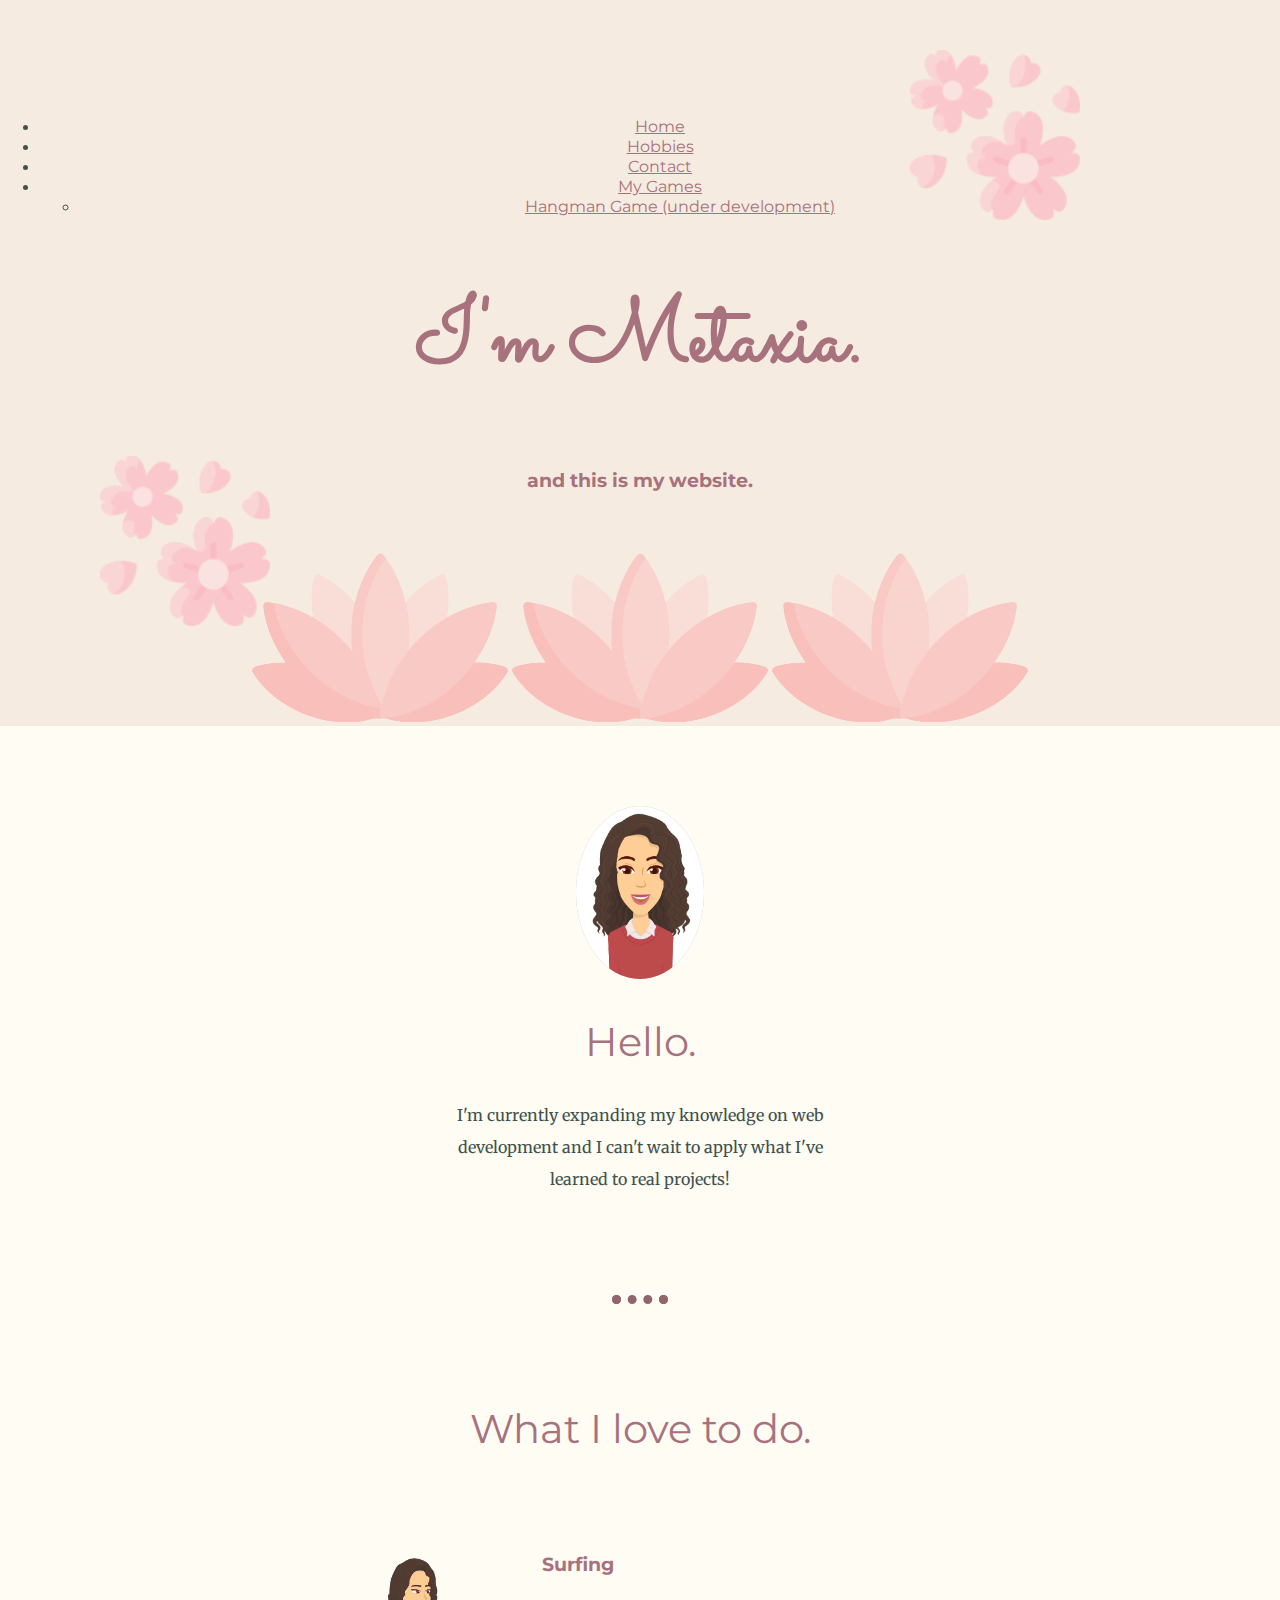
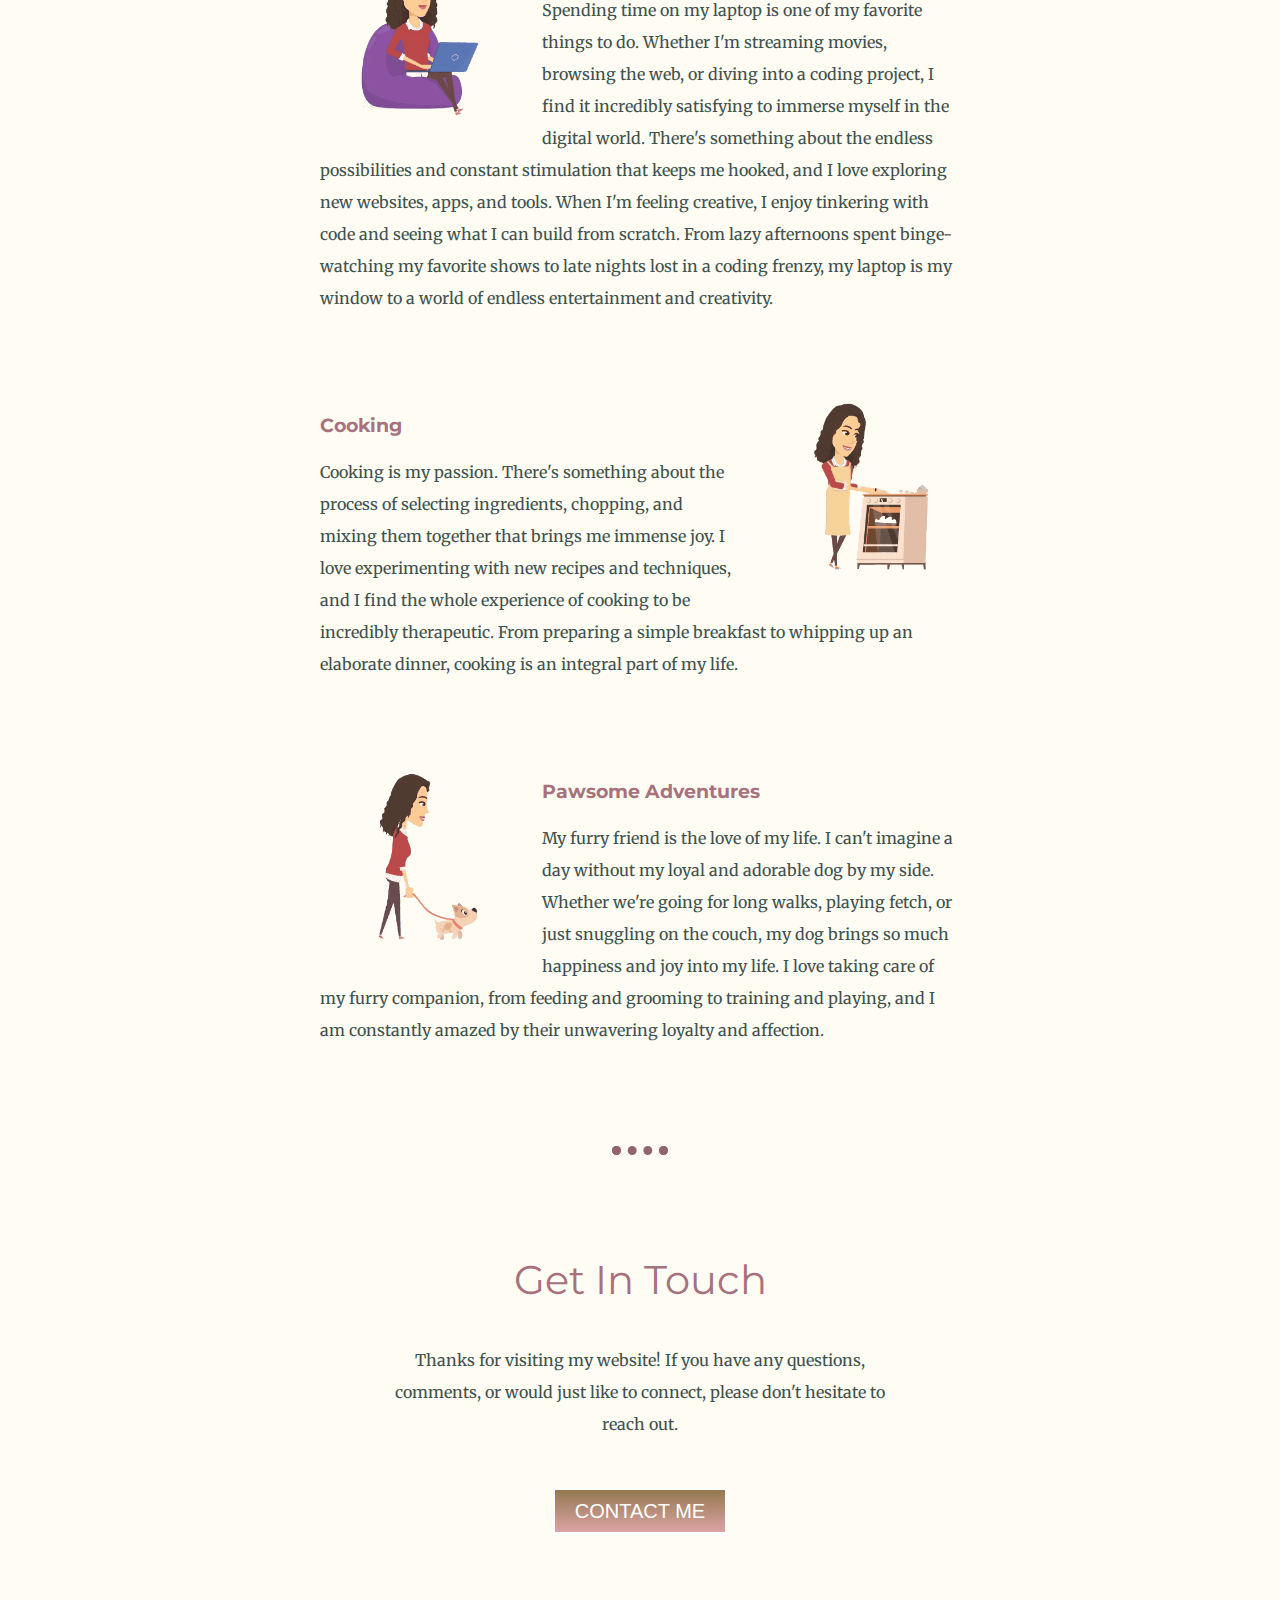
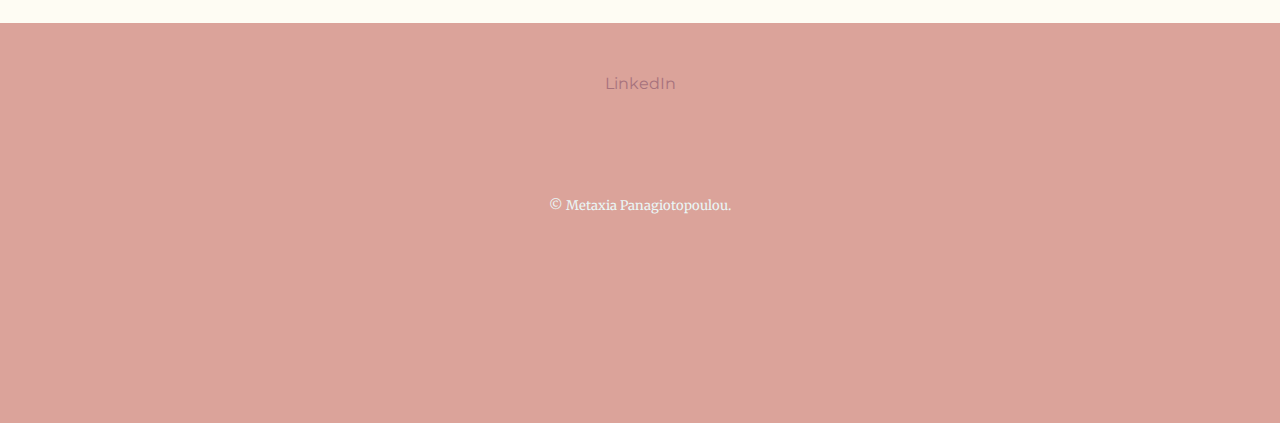
<file: index.html>
<!DOCTYPE html>
<html lang="en">
<head>
    <meta charset="UTF-8">
    <meta http-equiv="X-UA-Compatible" content="IE=edge">
    <meta name="viewport" content="width=device-width, initial-scale=1.0">
    <title>Metaxia Panagiotopoulou</title>

    <!-- bootstrap -->
    <link href="https://cdn.jsdelivr.net/npm/bootstrap@5.3.0-alpha1/dist/css/bootstrap.min.css" rel="stylesheet" integrity="sha384-GLhlTQ8iRABdZLl6O3oVMWSktQOp6b7In1Zl3/Jr59b6EGGoI1aFkw7cmDA6j6gD" crossorigin="anonymous">
    <script src="https://cdn.jsdelivr.net/npm/bootstrap@5.3.0-alpha1/dist/js/bootstrap.bundle.min.js" integrity="sha384-w76AqPfDkMBDXo30jS1Sgez6pr3x5MlQ1ZAGC+nuZB+EYdgRZgiwxhTBTkF7CXvN" crossorigin="anonymous"></script>


    <link rel="stylesheet" href="css\styles.css">
    <link rel="icon" href="favicon.ico?v=2">
    <link rel="preconnect" href="https://fonts.googleapis.com">
<link rel="preconnect" href="https://fonts.gstatic.com" crossorigin>
<link href="https://fonts.googleapis.com/css2?family=Merriweather&family=Montserrat&family=Sacramento&display=swap" rel="stylesheet">
</head>
<body>

  <div class="top-container">


<!-- navbar -->


    <nav class="navbar navbar-expand-lg navbar-light">
    
      <div class="collapse navbar-collapse" id="navbarNavDropdown">
        <ul class="navbar-nav">
          <li class="nav-item active">
            <a class="nav-link" href="#">Home</a>
          </li>
          <li class="nav-item">
            <a class="nav-link" href="#hobbies">Hobbies</a>
          </li>
          <li class="nav-item">
            <a class="nav-link" href="#contact">Contact</a>
          </li>
          <li class="nav-item dropdown">
            <a class="nav-link dropdown-toggle" href="#" role="button" data-bs-toggle="dropdown">
              My Games
            </a>
            <ul class="dropdown-menu">
              <li><a class="dropdown-item" href="hangman\game.html" target="_blank">Hangman Game (under development)</a></li>
            </ul>
          </li>

        </ul>
      </div>
    </nav>


<!-- end-of-navbar -->




 
<img class="top-flower" src="images/sakura.png" alt="flower-img">
    <h1>I'm Metaxia.</h1>
<h3>and this is my website.</h3>

<img class="bottom-flower" src="images/sakura.png" alt="flower-img">
<img class="big-flower" src="images/lotus.png" alt="flower-img">
<img class="big-flower" src="images/lotus.png" alt="flower-img">
<img class="big-flower" src="images/lotus.png" alt="flower-img">

  </div>  

  <div class="middle-container">
    <div class="profile">
      <img class="myself" src="images/myself.png" alt="myself">
      <h2>Hello.</h2>
      <p class="intro">I'm currently expanding my knowledge on web development and I can't wait to apply what I've learned to real projects!</p>
    </div>
    <hr>
    <div class="skills" id="hobbies">
      <h2>What I love to do.</h2>
      <div class="skill-row">
        <img class="laptop" src="images/laptop.gif" alt="laptop-img">
        <h3>Surfing</h3>
        <p class="first-skill">Spending time on my laptop is one of my favorite things to do. Whether I'm streaming movies, browsing the web, or diving into a coding project, I find it incredibly satisfying to immerse myself in the digital world. There's something about the endless possibilities and constant stimulation that keeps me hooked, and I love exploring new websites, apps, and tools. When I'm feeling creative, I enjoy tinkering with code and seeing what I can build from scratch. From lazy afternoons spent binge-watching my favorite shows to late nights lost in a coding frenzy, my laptop is my window to a world of endless entertainment and creativity.</p>
      </div>
      <div class="skill-row">
        <img class="cook" src="images/cook.gif" alt="cook-img">
        <h3>Cooking</h3>
        <p class="second-skill">Cooking is my passion. There's something about the process of selecting ingredients, chopping, and mixing them together that brings me immense joy. I love experimenting with new recipes and techniques, and I find the whole experience of cooking to be incredibly therapeutic. From preparing a simple breakfast to whipping up an elaborate dinner, cooking is an integral part of my life.</p>
      </div>
      <div class="skill-row">
        <img class="dog" src="images/dog.gif" alt="dog-img">
        <h3>Pawsome Adventures</h3>
        <p class="second-skill">My furry friend is the love of my life. I can't imagine a day without my loyal and adorable dog by my side. Whether we're going for long walks, playing fetch, or just snuggling on the couch, my dog brings so much happiness and joy into my life. I love taking care of my furry companion, from feeding and grooming to training and playing, and I am constantly amazed by their unwavering loyalty and affection. </p>
      </div>
    </div>
    <hr>
    <div class="contact-me" id="contact">
      <h2>Get In Touch</h2>
      <p class="contact-message">Thanks for visiting my website! If you have any questions, comments, or would just like to connect, please don't hesitate to reach out. </p>
      <a class="btn" href="mailto:metapan1992@gmail.com">CONTACT ME</a>
    </div>
  </div>
  
  
  <div class="bottom-container">
    <a class="footer-link" href="http://www.linkedin.com/in/metaxia-panagiotopoulou-95a512137" target="_blank">LinkedIn</a>
    <p class="copyrights">© Metaxia Panagiotopoulou.</p>
  </div>
  
</body>
</html>
</file>
